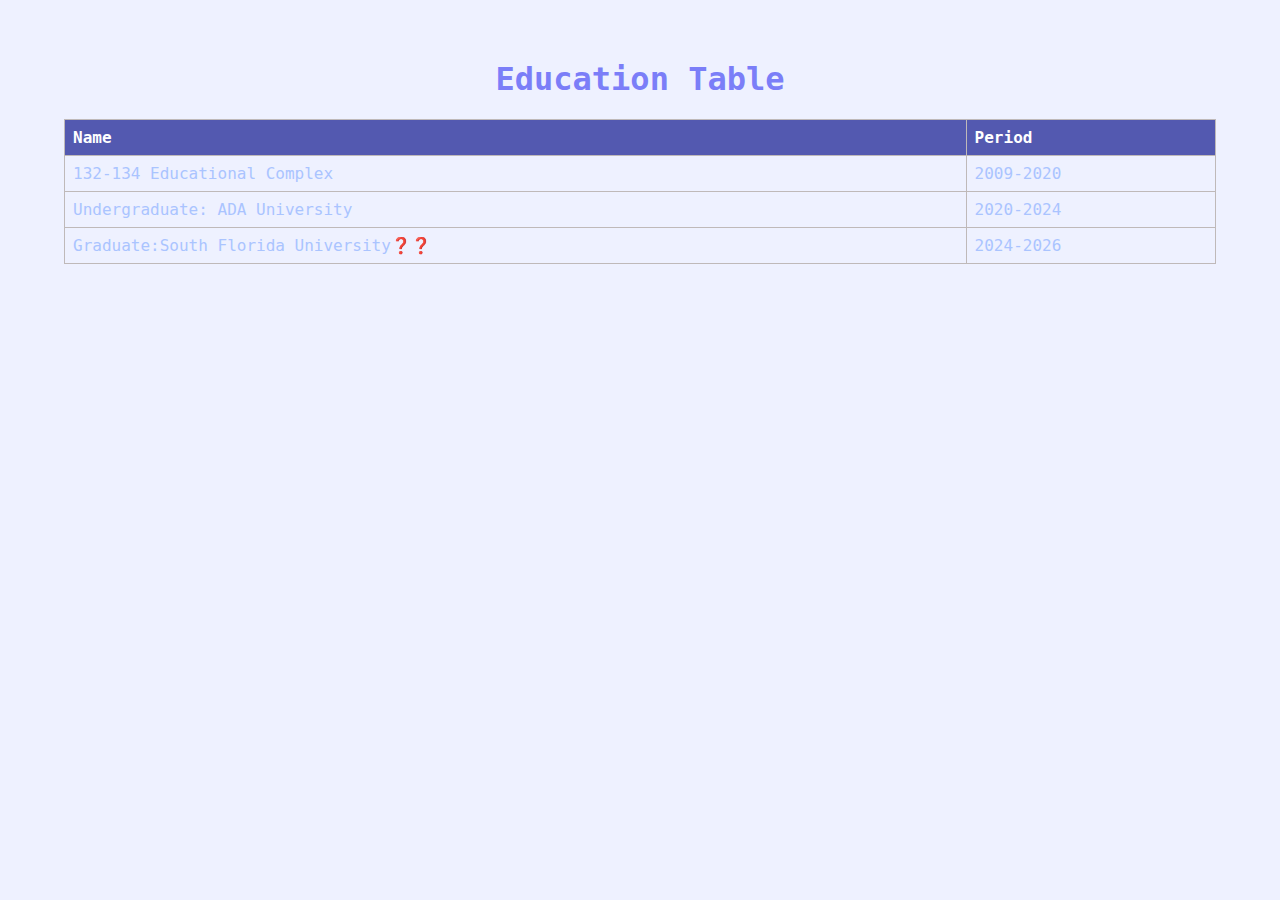
<file: education.html>
<!DOCTYPE html>
<html lang="en">

<head>
    <meta charset="UTF-8">
    <meta http-equiv="X-UA-Compatible" content="IE=edge">
    <meta name="viewport" content="width=device-width, initial-scale=1.0">
    <title>Education</title>
    <link rel="icon" type="image/x-icon" href="favicon.ico">
    <link rel="stylesheet" href="style_3.css">
</head>

<body>
    <h1>Education Table</h1>
    <table border="1" id="table_2">
        <thead>
            <tr>
                <th>Name</th>
                <th>Period</th>

            </tr>
        </thead>
        <tbody>
            <tr>
                <td>132-134 Educational Complex</td>
                <td>2009-2020</td>


            </tr>
            <tr>
                <td>Undergraduate: ADA University</td>
                <td>2020-2024</td>


            </tr>
            <tr>
                <td>Graduate:South Florida University&#10067&#10067</td>
                <td>2024-2026</td>


            </tr>
        </tbody>
    </table>


</body>

</html>
</file>
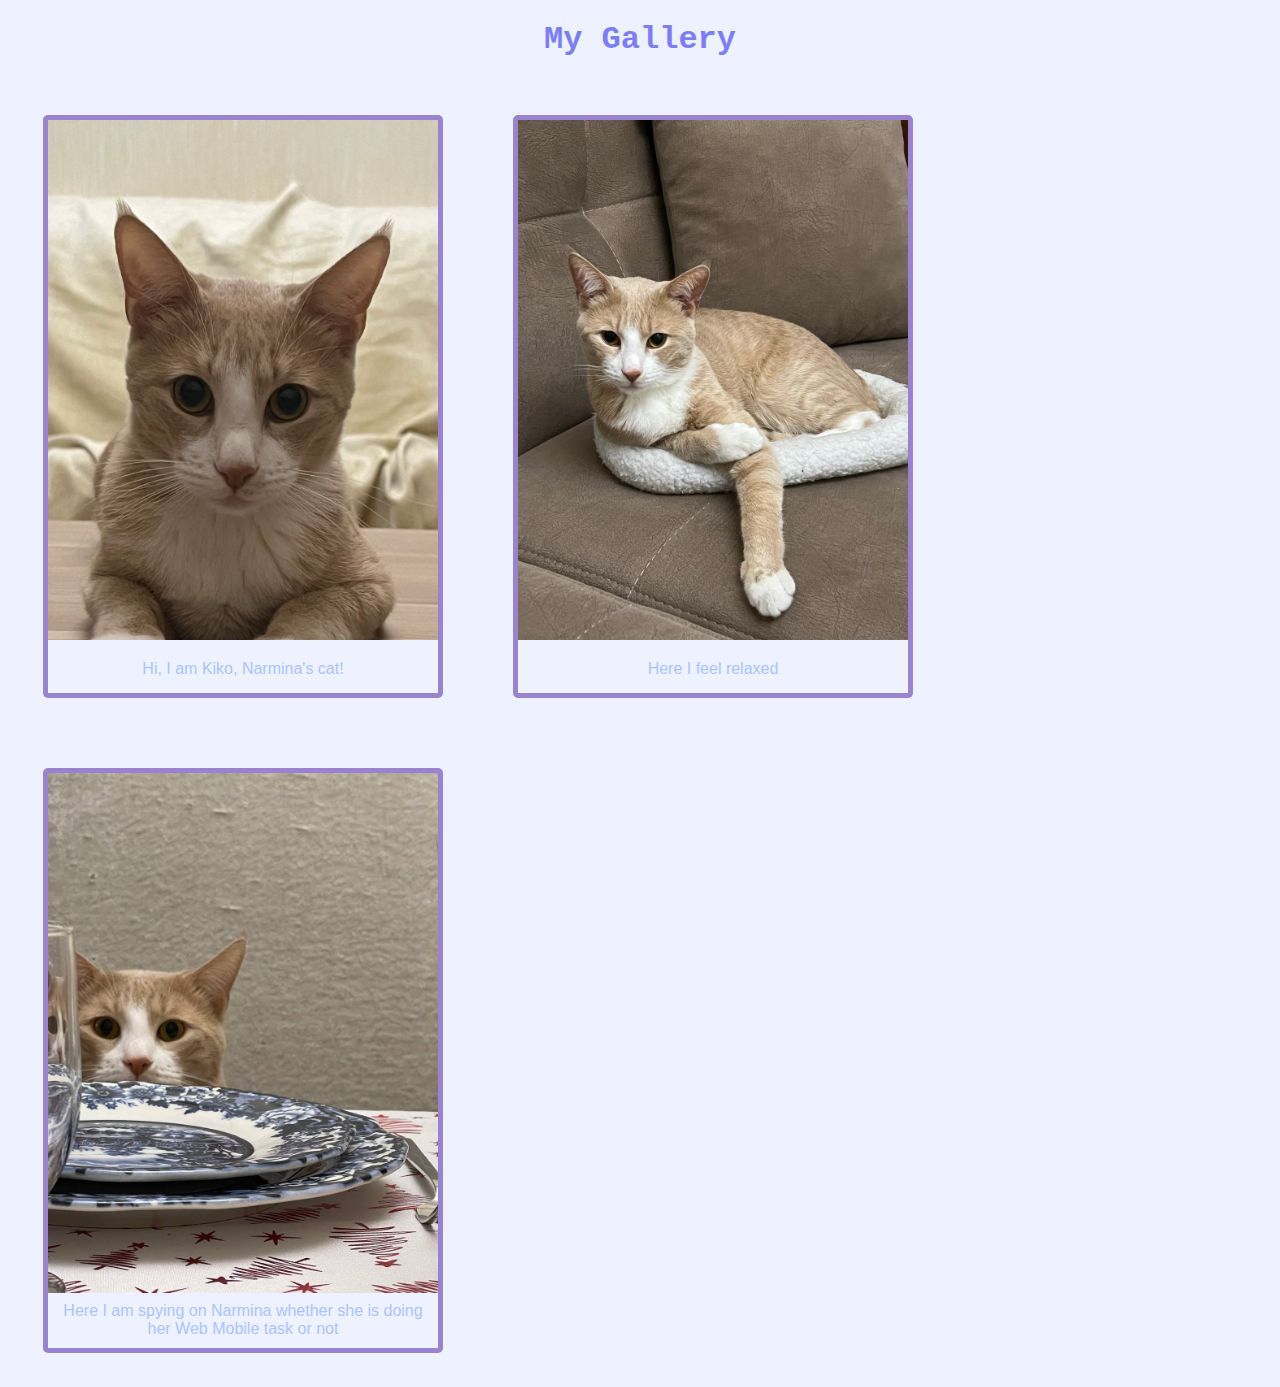
<file: gallery.html>
<!DOCTYPE html>
<html lang="en">

<head>
    <meta charset="UTF-8">
    <meta http-equiv="X-UA-Compatible" content="IE=edge">
    <meta name="viewport" content="width=device-width, initial-scale=1.0">
    <title>My Gallery</title>
    <link rel="icon" type="image/x-icon" href="favicon.ico">
    <link rel="stylesheet" href="style_5.css">
</head>

<body>
    <h1>My Gallery</h1>
    <div class="item">
        <a target="_blank" href="Kiko1.jpg">
            <img src="Kiko1.jpg" alt="Cat" width="600" height="400">
        </a>
        <div class="desc">Hi, I am Kiko, Narmina's cat!</div>
    </div>

    <div class="item">
        <a target="_blank" href="Kiko2.jpg">
            <img src="Kiko2.jpg" alt="Cat" width="600" height="400">
        </a>
        <div class="desc">Here I feel relaxed</div>
    </div>

    <div class="item">
        <a target="_blank" href="Kiko3.jpg">
            <img src="Kiko3.jpg" alt="Cat" width="600" height="400">
        </a>
        <div class="desc" id="image3">
            <p>Here I am spying on Narmina whether she is doing her Web Mobile task or not</p>
        </div>
    </div>


</body>

</html>
</file>
<file: style_3.css>
h1 {
    color: #7b7ef8;
    text-align: center;
}

h2 {
    color: #96b3f7;
}

#table_2 {
    color: #AAC4FF;
    border-collapse: collapse;
    width: 100%;
}

#table_2 th {
    padding-top: 12px;
    padding-bottom: 12px;
    text-align: left;
    background-color: #5359b0;
    color: white;
}

#table_2 td,
#table_2 th {
    border: 1px solid rgb(191, 185, 185);
    padding: 8px;
}



body {
    background-color: #EEF1FF;
    font-family: 'Noto Sans Mono', monospace;
    width: 90%;
    margin: 60px auto;
}


p {
    color: #AAC4FF
}



a:visited {
    color: rgb(159, 19, 42);
}

a:hover {
    background-color: yellow;
    font-size: large;
}

li {
    list-style: none;
}
</file>
<file: style_5.css>
body {
    background-color: #EEF1FF;
    font-family: 'Noto Sans Mono', monospace;
}

h1 {
    color: #7b7ef8;
    text-align: center;
}

.desc {
    color: #AAC4FF;
}


div.item {
    margin: 35px;
    border: 5px solid rgb(153, 131, 209);
    border-radius: 5px;
    float: left;
    width: 390px;
}

div.item img {
    width: 100%;
    height: auto;
}


div.desc {
    padding: 15px;
    text-align: center;
    font-family: 'Segoe UI', Tahoma, Geneva, Verdana, sans-serif
}

img {
    transition: .3s ease-in-out;
}

img:hover {
    -ms-transform: scale(1.5);
    /* IE 9 */
    -webkit-transform: scale(1.5);
    /* Safari 3-8 */
    transform: scale(1.1);
}

#image3 {
    height: 20px;
}

p {
    position: relative;
    bottom: 27px;
}
</file>
